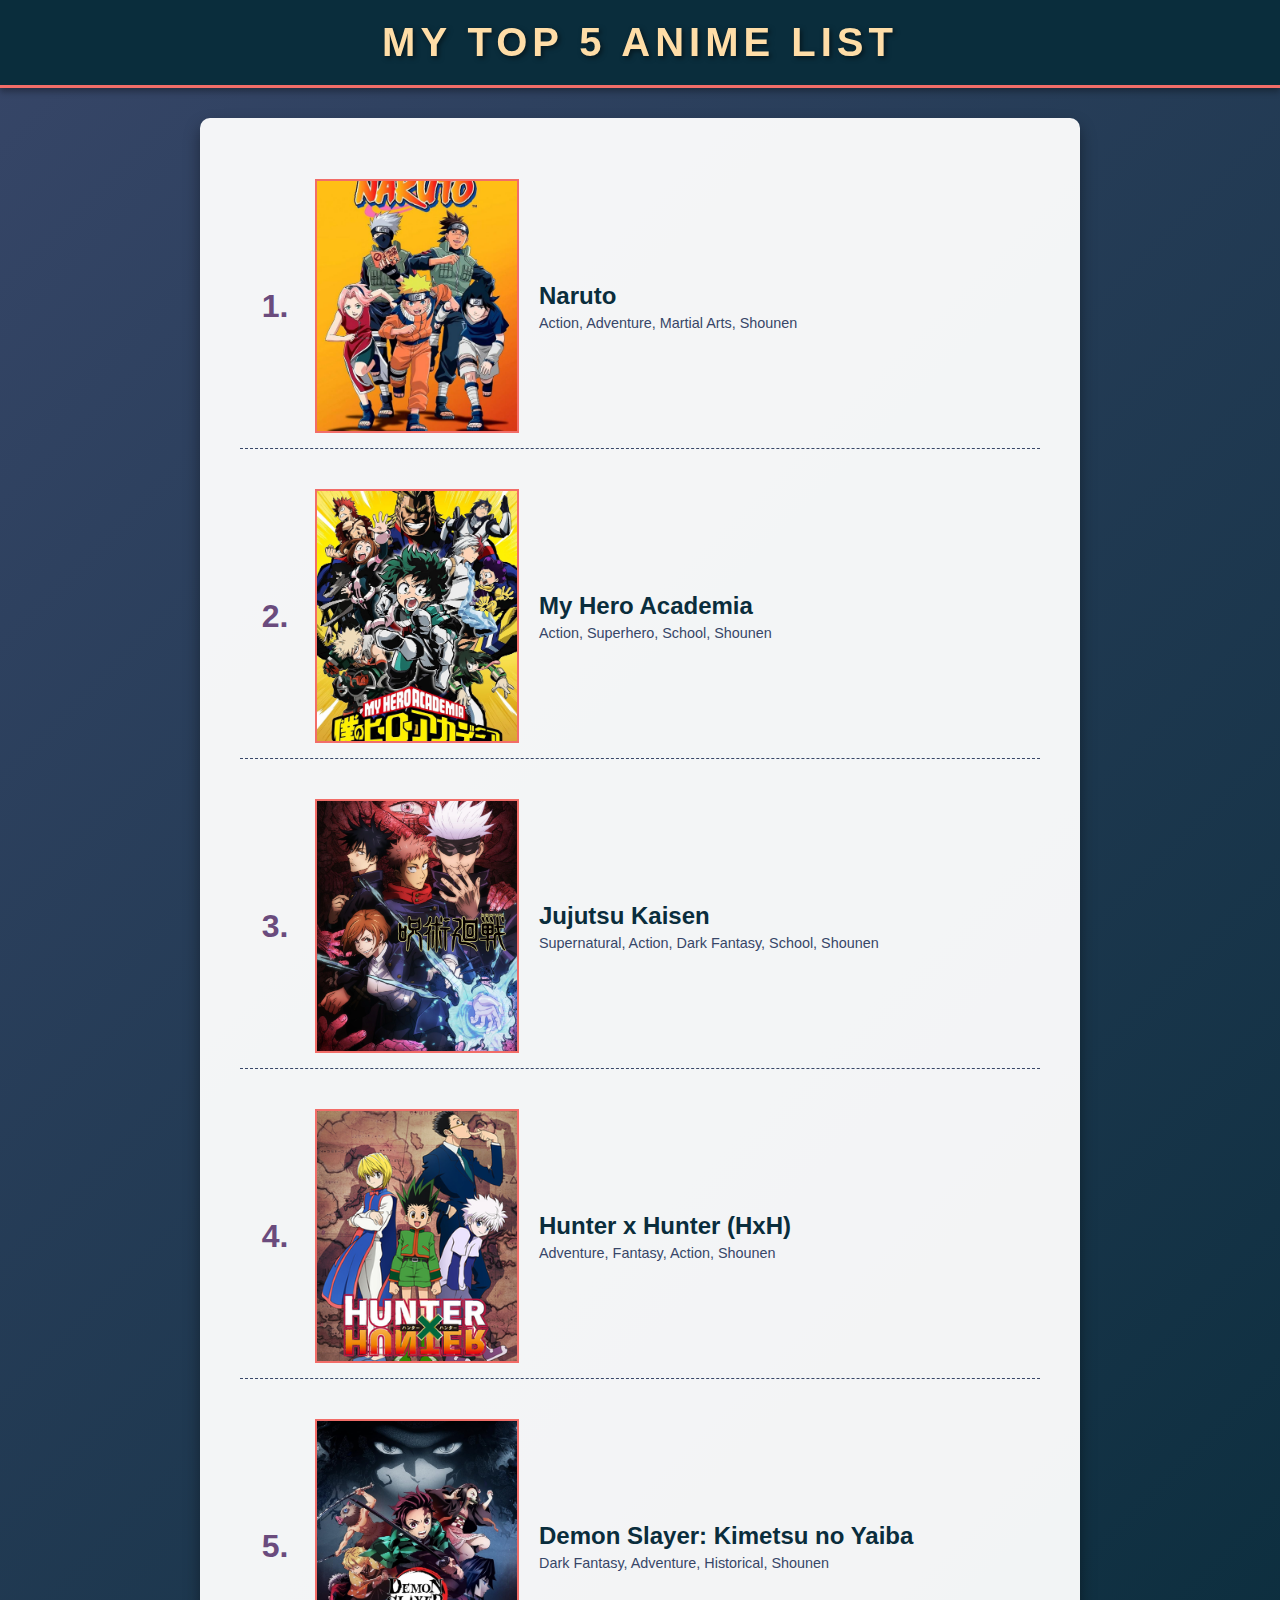
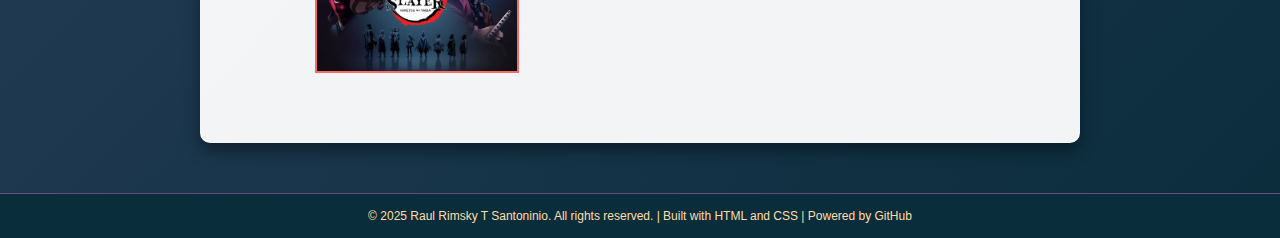
<file: index.html>
<!DOCTYPE html>
<html lang="en">
<head>
    <meta charset="UTF-8">
    <meta name="viewport" content="width=device-width, initial-scale=1.0">
    <title>My Top 5 Anime List - Home</title>
    <style>
        /* CSS Styling using the provided gradient palette */
        :root {
            /* Sampled colors from the palette (Dark Blue -> Purple -> Red/Orange -> Light Yellow) */
            --dark-blue: #0A2D3C;   
            --mid-blue: #374668;    
            --purple: #6A4B7D;      
            --coral-red: #F26D68;   
            --bright-orange: #FF9B3B; 
            --light-yellow: #FFDDA7; 
            --text-color-dark: #333;
            --text-color-light: #FFDDA7;
        }

        body {
            font-family: 'Arial', sans-serif;
            margin: 0;
            padding: 0;
            background: linear-gradient(135deg, var(--mid-blue), var(--dark-blue)); 
            color: var(--text-color-light);
            min-height: 150vh; /* Added height for scrolling test */
            position: relative;
        }

        /* Freeze the entire top bar (Header) */
        .header-container {
            position: sticky;
            top: 0;
            z-index: 1000;
            background-color: var(--dark-blue); 
            border-bottom: 3px solid var(--coral-red);
            padding: 20px 0;
            box-shadow: 0 4px 6px rgba(0, 0, 0, 0.3);
            text-align: center;
        }

        /* Title Styling (Center) */
        .page-title {
            font-size: 2.5em; 
            color: var(--light-yellow);
            letter-spacing: 5px;
            text-shadow: 2px 2px 5px rgba(0, 0, 0, 0.5);
            margin: 0;
        }

        /* Main Content Container */
        .content-container {
            max-width: 800px;
            margin: 30px auto;
            padding: 30px 40px;
            background-color: rgba(255, 255, 255, 0.95); 
            box-shadow: 0 8px 16px rgba(0, 0, 0, 0.4);
            border-radius: 10px;
            color: var(--text-color-dark);
        }

        /* List Styling */
        .anime-list {
            list-style: none;
            padding: 0;
        }

        .anime-list li {
            display: flex;
            align-items: center;
            margin-bottom: 25px;
            padding: 15px;
            border-bottom: 1px dashed var(--mid-blue);
        }

        .anime-list li:last-child {
            border-bottom: none;
        }

        .list-number {
            font-size: 2em;
            font-weight: bold;
            color: var(--purple);
            margin-right: 20px;
            width: 40px;
            text-align: center;
        }

        /* Image Placeholder Styling */
        .cover-placeholder {
            width: 200px;
            height: 250px;
            background-color: var(--light-yellow); 
            border: 2px solid var(--coral-red);
            display: flex;
            justify-content: center;
            align-items: center;
            margin-right: 20px;
            overflow: hidden;
            flex-shrink: 0;
        }

        .cover-placeholder img {
            width: 100%;
            height: 100%;
            object-fit: cover;
        }

        /* Anime Info Styling */
        .anime-info {
            flex-grow: 1;
        }

        /* --- MODIFIED CSS: Target the new div element for title styling --- */
        .anime-info .anime-title-text {
            font-size: 1.5em;
            font-weight: bold;
            color: var(--dark-blue);
            text-decoration: none;
            transition: color 0.3s;
            cursor: pointer; /* Keeps the visual cue of an interactive element */
            display: inline-block; /* Treat it like an inline element */
        }

        /* --- MODIFIED CSS: Apply hover effect to the new div element --- */
        .anime-info .anime-title-text:hover {
            color: var(--coral-red);
        }
        
        .anime-info p {
            margin: 5px 0 0 0;
            font-size: 0.9em;
            color: var(--mid-blue);
        }

        /* Go to Top Button Styling (Bottom Right) */
        #scrollToTopBtn {
            position: fixed;
            bottom: 20px;
            right: 20px;
            background-color: var(--bright-orange);
            color: var(--dark-blue);
            border: none;
            border-radius: 50%;
            width: 50px;
            height: 50px;
            font-size: 1.5em;
            font-weight: bold;
            cursor: pointer;
            display: none; /* Hidden by default */
            box-shadow: 0 2px 5px rgba(0, 0, 0, 0.3);
            z-index: 999;
            transition: background-color 0.3s;
        }

        #scrollToTopBtn:hover {
            background-color: var(--coral-red);
            color: white;
        }
        
        /* Credits Footer Styling */
        .footer-credits {
            background-color: var(--dark-blue);
            color: var(--light-yellow);
            text-align: center;
            padding: 15px;
            margin-top: 50px;
            font-size: 0.75em; /* Small text as requested */
            border-top: 1px solid var(--purple);
        }
    </style>
</head>
<body>

    <div class="header-container">
        <h1 class="page-title">MY TOP 5 ANIME LIST</h1>
    </div>

    <div class="content-container">
        
        <ul class="anime-list">

            <li>
                <div class="list-number">1.</div>
                <div class="cover-placeholder">
                    <img src="naruto.jpg" alt="Naruto">
                </div>
                <div class="anime-info">
                    <div class="anime-title-text">Naruto</div>
                    <p>Action, Adventure, Martial Arts, Shounen</p>
                </div>
            </li>

            <li>
                <div class="list-number">2.</div>
                <div class="cover-placeholder">
                    <img src="hero.jpg" alt="My Hero Academia">
                </div>
                <div class="anime-info">
                    <div class="anime-title-text">My Hero Academia</div>
                    <p>Action, Superhero, School, Shounen</p>
                </div>
            </li>

            <li>
                <div class="list-number">3.</div>
                <div class="cover-placeholder">
                    <img src="jutsu.webp" alt="Jujutsu Kaisen">
                </div>
                <div class="anime-info">
                    <div class="anime-title-text">Jujutsu Kaisen</div>
                    <p>Supernatural, Action, Dark Fantasy, School, Shounen</p>
                </div>
            </li>

            <li>
                <div class="list-number">4.</div>
                <div class="cover-placeholder">
                    <img src="hxh.png" alt="Hunter x Hunter">
                </div>
                <div class="anime-info">
                    <div class="anime-title-text">Hunter x Hunter (HxH)</div>
                    <p>Adventure, Fantasy, Action, Shounen</p>
                </div>
            </li>

            <li>
                <div class="list-number">5.</div>
                <div class="cover-placeholder">
                    <img src="demon.jpg" alt="Demon Slayer">
                </div>
                <div class="anime-info">
                    <div class="anime-title-text">Demon Slayer: Kimetsu no Yaiba</div>
                    <p>Dark Fantasy, Adventure, Historical, Shounen</p>
                </div>
            </li>

        </ul>
    </div>

    <button onclick="topFunction()" id="scrollToTopBtn" title="Go to top">⬆️</button>

    <div class="footer-credits">
        © 2025 Raul Rimsky T Santoninio. All rights reserved. | Built with HTML and CSS | Powered by GitHub
    </div>

    <script>
        // Get the button
        let mybutton = document.getElementById("scrollToTopBtn");

        // When the user scrolls down 200px from the top of the document, show the button
        window.onscroll = function() {scrollFunction()};

        function scrollFunction() {
            if (document.body.scrollTop > 200 || document.documentElement.scrollTop > 200) {
                mybutton.style.display = "block";
            } else {
                mybutton.style.display = "none";
            }
        }

        // When the user clicks on the button, scroll to the top of the document
        function topFunction() {
            document.body.scrollTop = 0; // For Safari
            document.documentElement.scrollTop = 0; // For Chrome, Firefox, IE and Opera
        }
    </script>

</body>
</html>
</file>
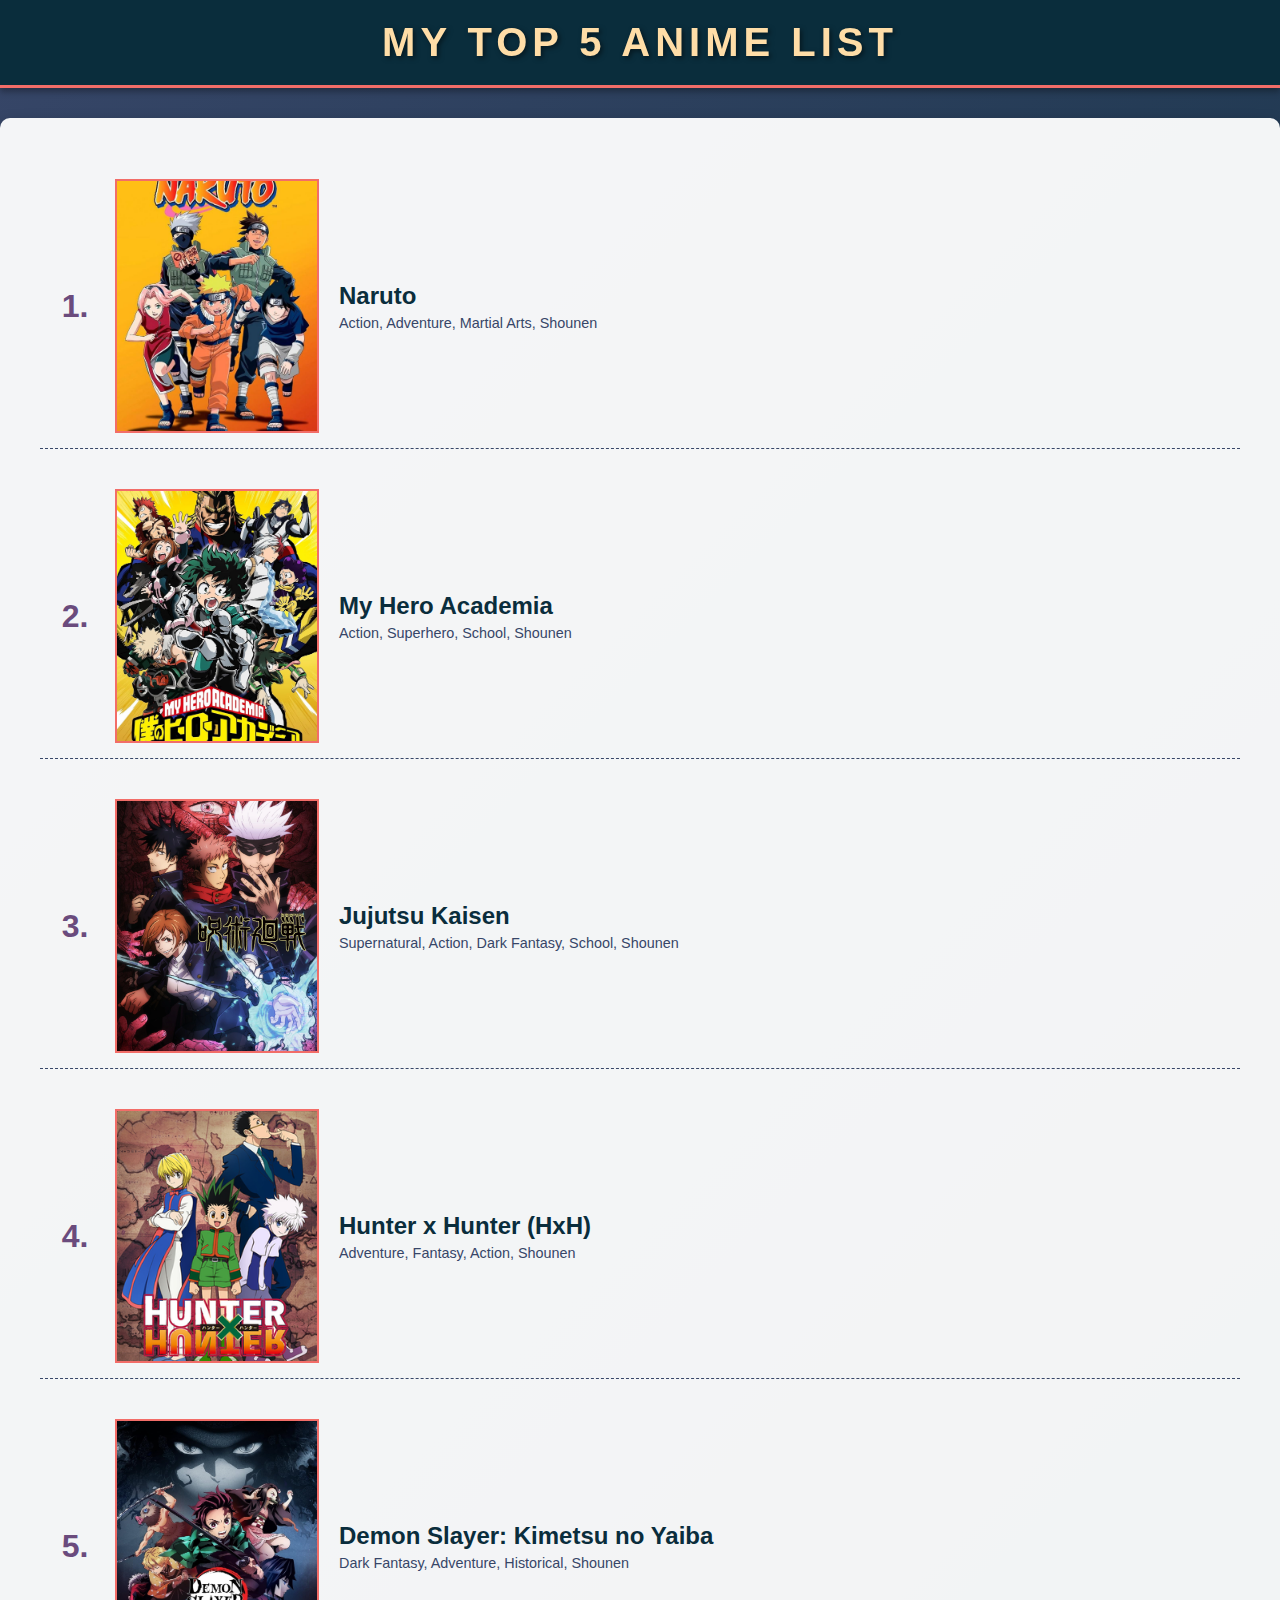
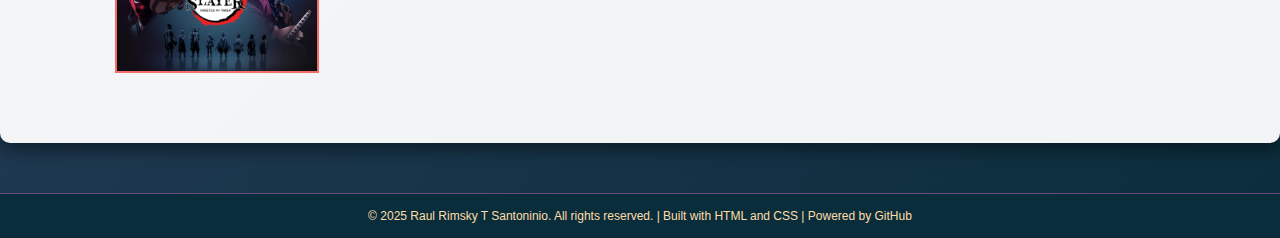
<file: RimskyProj/index.html>
<!DOCTYPE html>
<html lang="en">
<head>
    <meta charset="UTF-8">
    <meta name="viewport" content="width=device-width, initial-scale=1.0">
    <title>My Top 5 Anime List - Home</title>
    <style>
        /* CSS Styling using the provided gradient palette */
        :root {
            /* Sampled colors from the palette (Dark Blue -> Purple -> Red/Orange -> Light Yellow) */
            --dark-blue: #0A2D3C;   
            --mid-blue: #374668;    
            --purple: #6A4B7D;      
            --coral-red: #F26D68;   
            --bright-orange: #FF9B3B; 
            --light-yellow: #FFDDA7; 
            --text-color-dark: #333;
            --text-color-light: #FFDDA7;
        }

        body {
            font-family: 'Arial', sans-serif;
            margin: 0;
            padding: 0;
            background: linear-gradient(135deg, var(--mid-blue), var(--dark-blue)); 
            color: var(--text-color-light);
            min-height: 150vh; /* Added height for scrolling test */
            position: relative;
        }

        /* Freeze the entire top bar (Header) */
        .header-container {
            position: sticky;
            top: 0;
            z-index: 1000;
            background-color: var(--dark-blue); 
            border-bottom: 3px solid var(--coral-red);
            padding: 20px 0;
            box-shadow: 0 4px 6px rgba(0, 0, 0, 0.3);
            text-align: center;
        }

        /* Title Styling (Center) */
        .page-title {
            font-size: 2.5em; 
            color: var(--light-yellow);
            letter-spacing: 5px;
            text-shadow: 2px 2px 5px rgba(0, 0, 0, 0.5);
            margin: 0;
        }

        /* Main Content Container */
        .content-container {
            max-width: 1200px;
            margin: 30px auto;
            padding: 30px 40px;
            background-color: rgba(255, 255, 255, 0.95); 
            box-shadow: 0 8px 16px rgba(0, 0, 0, 0.4);
            border-radius: 10px;
            color: var(--text-color-dark);
        }

        /* List Styling */
        .anime-list {
            list-style: none;
            padding: 0;
        }

        .anime-list li {
            display: flex;
            align-items: center;
            margin-bottom: 25px;
            padding: 15px;
            border-bottom: 1px dashed var(--mid-blue);
        }

        .anime-list li:last-child {
            border-bottom: none;
        }

        .list-number {
            font-size: 2em;
            font-weight: bold;
            color: var(--purple);
            margin-right: 20px;
            width: 40px;
            text-align: center;
        }

        /* Image Placeholder Styling */
        .cover-placeholder {
            width: 200px;
            height: 250px;
            background-color: var(--light-yellow); 
            border: 2px solid var(--coral-red);
            display: flex;
            justify-content: center;
            align-items: center;
            margin-right: 20px;
            overflow: hidden;
            flex-shrink: 0;
        }

        .cover-placeholder img {
            width: 100%;
            height: 100%;
            object-fit: cover;
        }

        /* Anime Info Styling */
        .anime-info {
            flex-grow: 1;
        }

        /* --- MODIFIED CSS: Target the new div element for title styling --- */
        .anime-info .anime-title-text {
            font-size: 1.5em;
            font-weight: bold;
            color: var(--dark-blue);
            text-decoration: none;
            transition: color 0.3s;
            cursor: pointer; /* Keeps the visual cue of an interactive element */
            display: inline-block; /* Treat it like an inline element */
        }

        /* --- MODIFIED CSS: Apply hover effect to the new div element --- */
        .anime-info .anime-title-text:hover {
            color: var(--coral-red);
        }
        
        .anime-info p {
            margin: 5px 0 0 0;
            font-size: 0.9em;
            color: var(--mid-blue);
        }

        /* Go to Top Button Styling (Bottom Right) */
        #scrollToTopBtn {
            position: fixed;
            bottom: 20px;
            right: 20px;
            background-color: var(--bright-orange);
            color: var(--dark-blue);
            border: none;
            border-radius: 50%;
            width: 50px;
            height: 50px;
            font-size: 1.5em;
            font-weight: bold;
            cursor: pointer;
            display: none; /* Hidden by default */
            box-shadow: 0 2px 5px rgba(0, 0, 0, 0.3);
            z-index: 999;
            transition: background-color 0.3s;
        }

        #scrollToTopBtn:hover {
            background-color: var(--coral-red);
            color: white;
        }
        
        /* Credits Footer Styling */
        .footer-credits {
            background-color: var(--dark-blue);
            color: var(--light-yellow);
            text-align: center;
            padding: 15px;
            margin-top: 50px;
            font-size: 0.75em; /* Small text as requested */
            border-top: 1px solid var(--purple);
        }
    </style>
</head>
<body>

    <div class="header-container">
        <h1 class="page-title">MY TOP 5 ANIME LIST</h1>
    </div>

    <div class="content-container">
        
        <ul class="anime-list">

            <li>
                <div class="list-number">1.</div>
                <div class="cover-placeholder">
                    <img src="naruto.jpg" alt="Naruto">
                </div>
                <div class="anime-info">
                    <div class="anime-title-text">Naruto</div>
                    <p>Action, Adventure, Martial Arts, Shounen</p>
                </div>
            </li>

            <li>
                <div class="list-number">2.</div>
                <div class="cover-placeholder">
                    <img src="hero.jpg" alt="My Hero Academia">
                </div>
                <div class="anime-info">
                    <div class="anime-title-text">My Hero Academia</div>
                    <p>Action, Superhero, School, Shounen</p>
                </div>
            </li>

            <li>
                <div class="list-number">3.</div>
                <div class="cover-placeholder">
                    <img src="jutsu.webp" alt="Jujutsu Kaisen">
                </div>
                <div class="anime-info">
                    <div class="anime-title-text">Jujutsu Kaisen</div>
                    <p>Supernatural, Action, Dark Fantasy, School, Shounen</p>
                </div>
            </li>

            <li>
                <div class="list-number">4.</div>
                <div class="cover-placeholder">
                    <img src="hxh.png" alt="Hunter x Hunter">
                </div>
                <div class="anime-info">
                    <div class="anime-title-text">Hunter x Hunter (HxH)</div>
                    <p>Adventure, Fantasy, Action, Shounen</p>
                </div>
            </li>

            <li>
                <div class="list-number">5.</div>
                <div class="cover-placeholder">
                    <img src="demon.jpg" alt="Demon Slayer">
                </div>
                <div class="anime-info">
                    <div class="anime-title-text">Demon Slayer: Kimetsu no Yaiba</div>
                    <p>Dark Fantasy, Adventure, Historical, Shounen</p>
                </div>
            </li>

        </ul>
    </div>

    <button onclick="topFunction()" id="scrollToTopBtn" title="Go to top">⬆️</button>

    <div class="footer-credits">
        © 2025 Raul Rimsky T Santoninio. All rights reserved. | Built with HTML and CSS | Powered by GitHub
    </div>

    <script>
        // Get the button
        let mybutton = document.getElementById("scrollToTopBtn");

        // When the user scrolls down 200px from the top of the document, show the button
        window.onscroll = function() {scrollFunction()};

        function scrollFunction() {
            if (document.body.scrollTop > 200 || document.documentElement.scrollTop > 200) {
                mybutton.style.display = "block";
            } else {
                mybutton.style.display = "none";
            }
        }

        // When the user clicks on the button, scroll to the top of the document
        function topFunction() {
            document.body.scrollTop = 0; // For Safari
            document.documentElement.scrollTop = 0; // For Chrome, Firefox, IE and Opera
        }
    </script>

</body>
</html>
</file>
